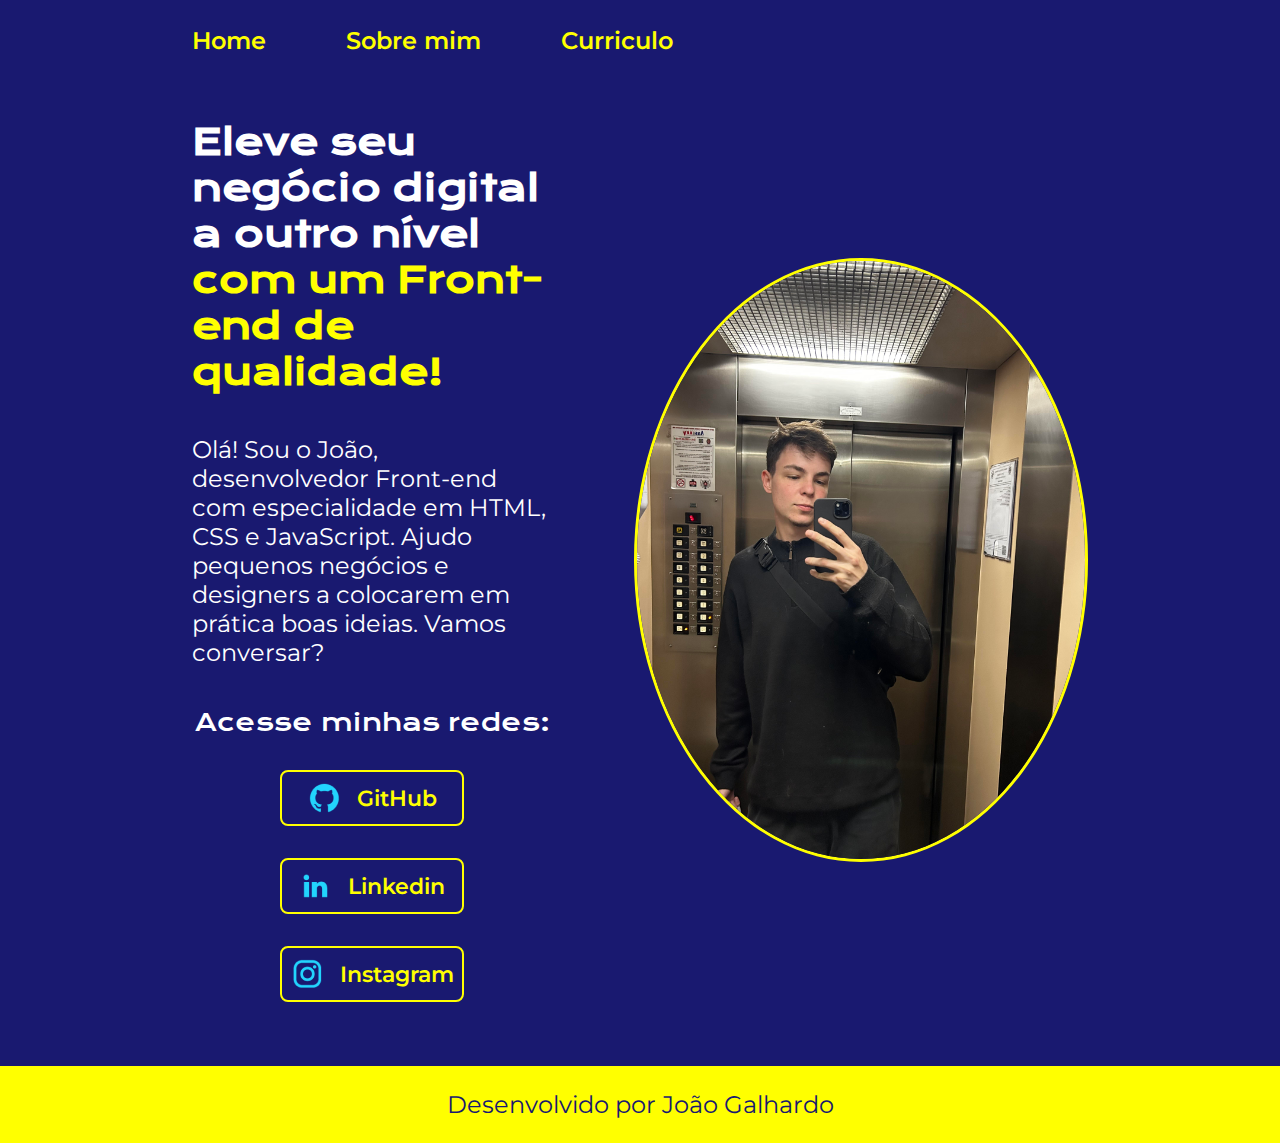
<file: index.html>
<!DOCTYPE html>
<html lang="pt-br">
<head>
    <meta charset="UTF-8">
    <meta name="viewport" content="width=device-width, initial-scale=1.0">
    <title>Portifólio</title>
    <link rel="stylesheet" href="./estilosCSS/style.css">
</head>
<body>
    <header class="cabecalho">
        <nav class="cabecalho__menu">
            <a class="cabecalho__menu__link" href="index.html">Home</a>
            <a class="cabecalho__menu__link" href="about.html">Sobre mim</a>
            <a class="cabecalho__menu__link" href="curriculo.html">Curriculo</a>
        </nav>
    </header>
    <main class="apresentacao">
        <section class="apresentacao__conteudo">
            <h1 class="apresentacao__conteudo__titulo">Eleve seu negócio digital a outro nível 
            <strong class="titulo-destaque">com um Front-end de qualidade!
            </strong></h1>
            <p class="apresentacao__conteudo__titulo__texto">Olá! Sou o João, desenvolvedor 
            Front-end com especialidade em HTML, CSS e JavaScript.  
            Ajudo pequenos negócios e designers a colocarem em prática boas ideias. 
            Vamos conversar?</p>
            <div class="apresentacao__links">
                <h2 class="apresentacao__links__subtitulo">Acesse minhas redes:</h2>                
                <a class="apresentacao__links__navegacao" href="https://gtihub.com/jotaapee">
                    <img class="apresentacao__links__github " src="./imagens/github.png">
                    GitHub
                </a>
                <a class="apresentacao__links__navegacao" href="https://linkedin.com/João-Galhardo">
                    <img class="apresentacao__links__linkedin" src="./imagens/linkedin.png">
                    Linkedin
                </a>
                <a class="apresentacao__links__navegacao" href="https://intagram.com/jpgalhardo_">
                    <img class="apresentacao__links__instagram" src="./imagens/instagram.png">  
                    Instagram
                </a>
                
            </div>
        </section>
        <img class="apresentacao__imagem" src="./imagens/foto.jpg" alt="Foto do João">
    </main>
    <footer class="rodape">
        <p>Desenvolvido por João Galhardo</p>
    </footer>    
</body>
</html>
</file>
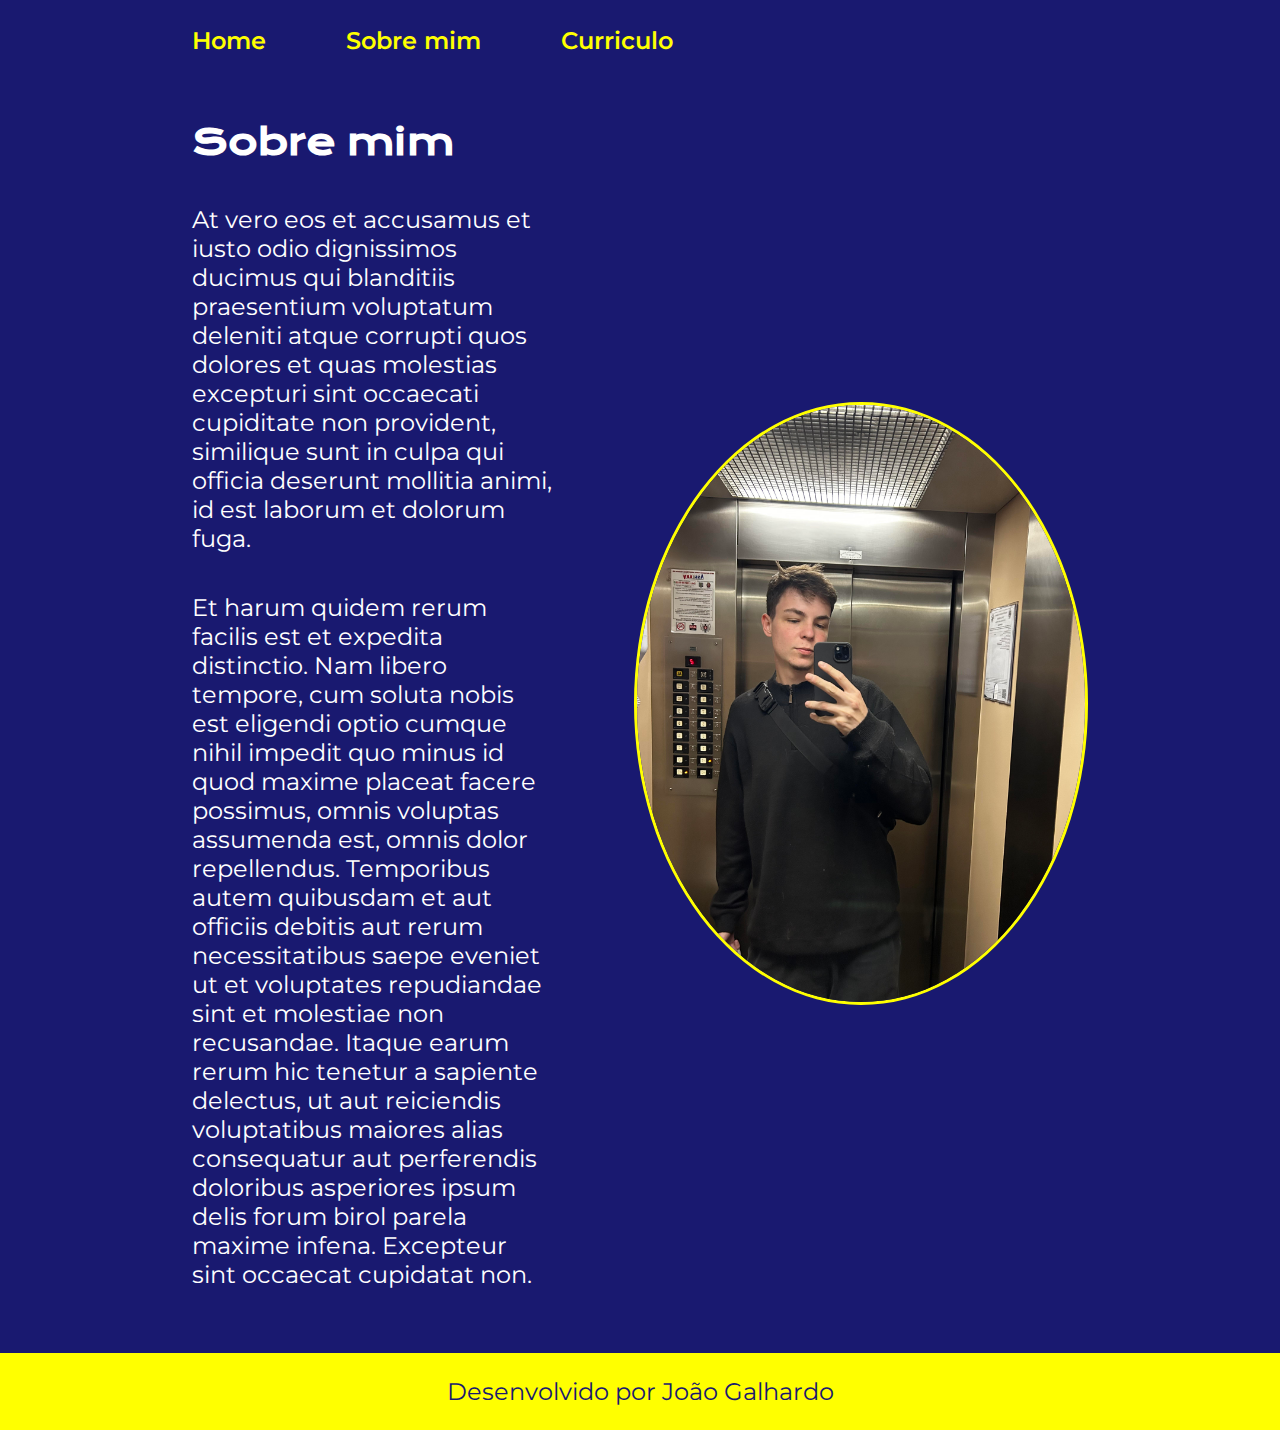
<file: about.html>
<!DOCTYPE html>
<html lang="pt-br">
<head>
    <meta charset="UTF-8">
    <meta name="viewport" content="width=device-width, initial-scale=1.0">
    <title>Sobre mim</title>
    <link rel="stylesheet" href="./estilosCSS/style.css">
</head>
<body>
    <header class="cabecalho">
        <nav class="cabecalho__menu">
            <a class="cabecalho__menu__link" href="index.html">Home</a>
            <a class="cabecalho__menu__link" href="about.html">Sobre mim</a>
            <a class="cabecalho__menu__link" href="curriculo.html">Curriculo</a>
        </nav>
    </header>
    <main class="apresentacao">
        <section class="apresentacao__conteudo">
            <h1 class="apresentacao__conteudo__titulo">Sobre mim</h1>
            <p class="apresentacao__conteudo__titulo__texto">
                At vero eos et accusamus et iusto odio dignissimos ducimus qui blanditiis praesentium voluptatum deleniti atque corrupti quos dolores et quas molestias excepturi sint occaecati cupiditate non provident, similique sunt in culpa qui officia deserunt mollitia animi, id est laborum et dolorum fuga.
            </p>
            <p class="apresentacao__conteudo__titulo__texto">
                Et harum quidem rerum facilis est et expedita distinctio. Nam libero tempore, cum soluta nobis est eligendi optio cumque nihil impedit quo minus id quod maxime placeat facere possimus, omnis voluptas assumenda est, omnis dolor repellendus. Temporibus autem quibusdam et aut officiis debitis aut rerum necessitatibus saepe eveniet ut et voluptates repudiandae sint et molestiae non recusandae. Itaque earum rerum hic tenetur a sapiente delectus, ut aut reiciendis voluptatibus maiores alias consequatur aut perferendis doloribus asperiores ipsum delis forum birol parela maxime infena. Excepteur sint occaecat cupidatat non.

            </p>
        </section>
        <img class="apresentacao__imagem" src="./imagens/foto.jpg" alt="Foto do João">
    </main>
    <footer class="rodape">
        <p>Desenvolvido por João Galhardo</p>
    </footer>
</body>
</html>
</file>
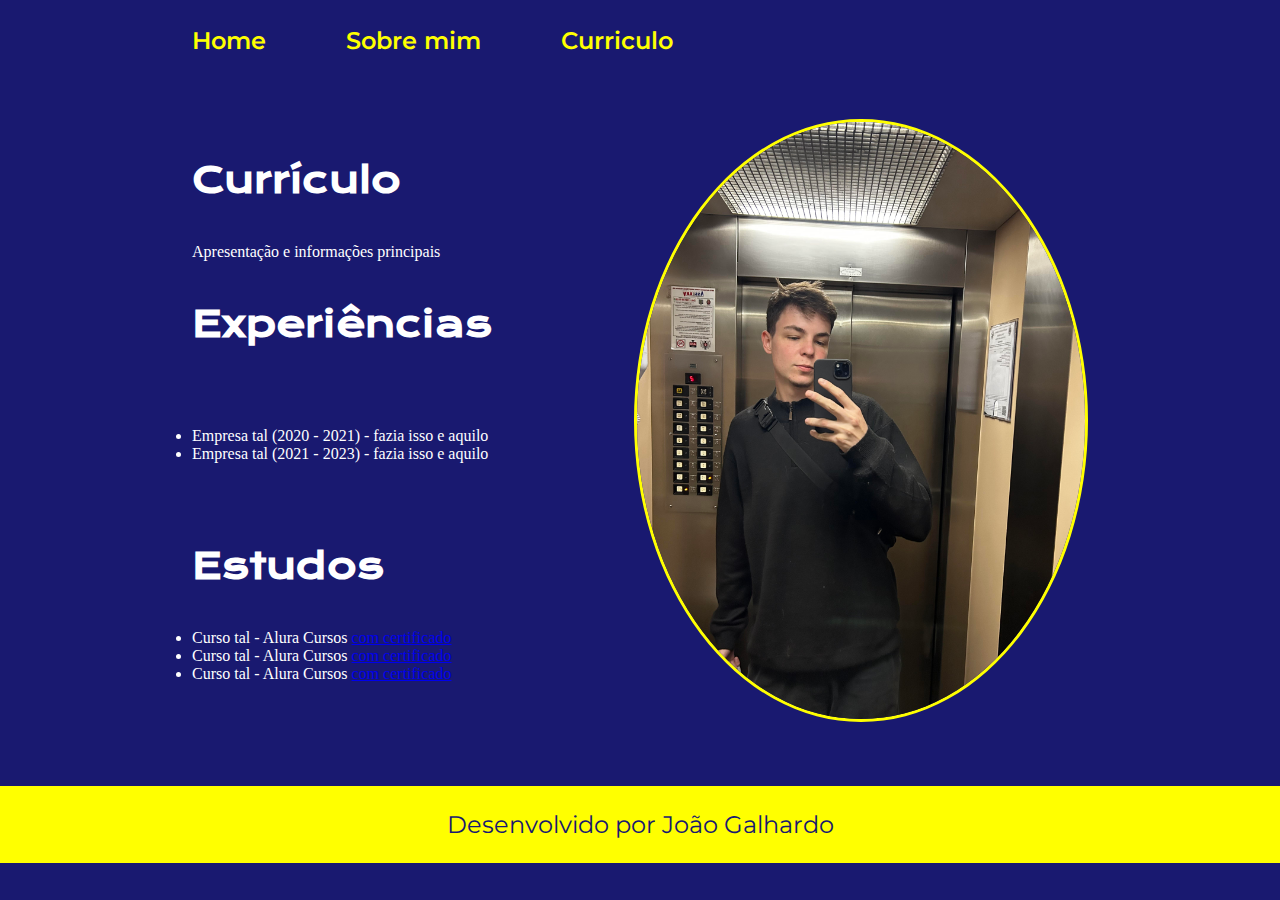
<file: curriculo.html>
<!DOCTYPE html>
<html lang="pt-br">
<head>
    <meta charset="UTF-8">
    <meta name="viewport" content="width=device-width, initial-scale=1.0">
    <title>Curriculo</title>
    <link rel="stylesheet" href="./estilosCSS/style.css">
</head>
<body>    
    <header class="cabecalho">
        <nav class="cabecalho__menu">
            <a class="cabecalho__menu__link" href="index.html">Home</a>
            <a class="cabecalho__menu__link" href="about.html">Sobre mim</a>
            <a class="cabecalho__menu__link" href="curriculo.html">Curriculo</a>
        </nav>
    </header>
    <main class="apresentacao">
        <section class="apresentacao__conteudo">
            <h1 class="apresentacao__conteudo__titulo">Currículo</h1>
            <p class="apresentacao__conteudo__texto">
                Apresentação e informações principais
            </p>
            <h2 class="apresentacao__conteudo__titulo">Experiências</h2>
            <p class="apresentacao__conteudo__texto">
            <ul class="apresentacao__conteudo__texto">
                <li> Empresa tal (2020 - 2021) - fazia isso e aquilo </li>
                <li> Empresa tal (2021 - 2023) - fazia isso e aquilo </li>
            </ul>
            </p>
            <h2 class="apresentacao__conteudo__titulo">Estudos</h2>
            <div class="apresentacao__conteudo__texto">
            <ul class="apresentacao__conteudo__texto">
                <li>Curso tal - Alura Cursos <a href="linkdocertificado">com certificado</a> </li>
                <li>Curso tal - Alura Cursos <a href="linkdocertificado">com certificado</a></li>
                <li>Curso tal - Alura Cursos <a href="linkdocertificado">com certificado</a></li>
            </ul>
            </div>    
        </section>
        <img class='apresentacao__imagem' src="./imagens/foto.jpg" alt="Foto do João">
    </main> 
    <footer class="rodape">
        <p>Desenvolvido por João Galhardo</p>
    </footer>

</body>
</html>
</file>
<file: estilosCSS/style.css>
@import url('https://fonts.googleapis.com/css2?family=Krona+One&display=swap');
@import url('https://fonts.googleapis.com/css2?family=Krona+One&family=Montserrat&display=swap');
@import url('https://fonts.googleapis.com/css2?family=Krona+One&family=Montserrat:wght@400;600&display=swap');

:root {
    --cor-primaria: midnightblue;
    --cor-secundaria: white;
    --cor-terciaria: yellow;
    --cor-hover: thistle;

    --fonte-primaria: 'Krona One', sans-serif;
    --fonte-secundaria: 'Montserrat', sans-serif;
}



*{
    margin: 0;
    padding: 0;
}

body {
    box-sizing: border-box;
    background-color: var(--cor-primaria);
    color: var(--cor-secundaria);
}

.cabecalho {
    padding: 2% 0% 0% 15%;

}
.cabecalho__menu {
    display: flex;
    gap: 80px;
}

.cabecalho__menu__link {
    font-family: var(--fonte-secundaria);
    font-size: 1.5rem;
    font-weight: 600;
    color: var(--cor-terciaria);
    text-decoration: none;
    transition: 0.3s;
}

.cabecalho__menu__link:hover {
    background-color: var(--cor-hover);
}

.apresentacao {
    padding: 5% 15%;
    display: flex;
    align-items: center;
    justify-content: space-between;
    gap: 82px;
}

.apresentacao__conteudo{
    width: 50%;
    display: flex;
    flex-direction: column;
    gap: 40px;
}

.apresentacao__conteudo__titulo {
    font-size: 2.25rem;
    font-family: var(--fonte-primaria);
}

.titulo-destaque {
    color: var(--cor-terciaria);
}

.apresentacao__conteudo__titulo__texto {
    font-size: 1.5rem;
    font-family: var(--fonte-secundaria);
}

.apresentacao__links {
    display: flex;
    flex-direction: column;
    align-items: center;
    justify-content: space-between;
    gap: 32px;
}

.apresentacao__links__subtitulo {
    font-family: var(--fonte-primaria);    
    font-weight: 400;
    font-size: 1.5rem;
}

.apresentacao__links__navegacao {
    width: 50%;
    text-align: center;
    border-radius: 8px;
    border: 2px solid var(--cor-terciaria); 
    font-size: 1.4rem;
    font-weight: 600;
    font-family: var(--fonte-secundaria);
    padding: 10px 0;
    text-decoration: none;
    color: var(--cor-terciaria);
    display: flex;
    justify-content: center;
    gap: 16px;
    transition: 0.3s;
    align-items: center;
}

.apresentacao__links__navegacao:hover {
    background-color: var(--cor-hover);
} 

.apresentacao__imagem {
    width: 50%;
    height: 40%;
    border-radius: 50%;
    border: 3px solid var(--cor-terciaria);
    
}

.rodape {
    color: var(--cor-primaria);
    background-color: var(--cor-terciaria);
    padding: 24px;
    text-align: center;
    font-size: 1.5rem;
    font-family: var(--fonte-secundaria);
    font-weight: 400;
}

@media (max-width: 1200px) {
    .apresentacao {
        flex-direction: column-reverse;
        padding: 5%;
    }

    .apresentacao__conteudo {
        width: auto;
    }

    .cabecalho__menu {
        justify-content: center;
    }

    .cabecalho {
        padding: 10%;
    }
}
</file>
